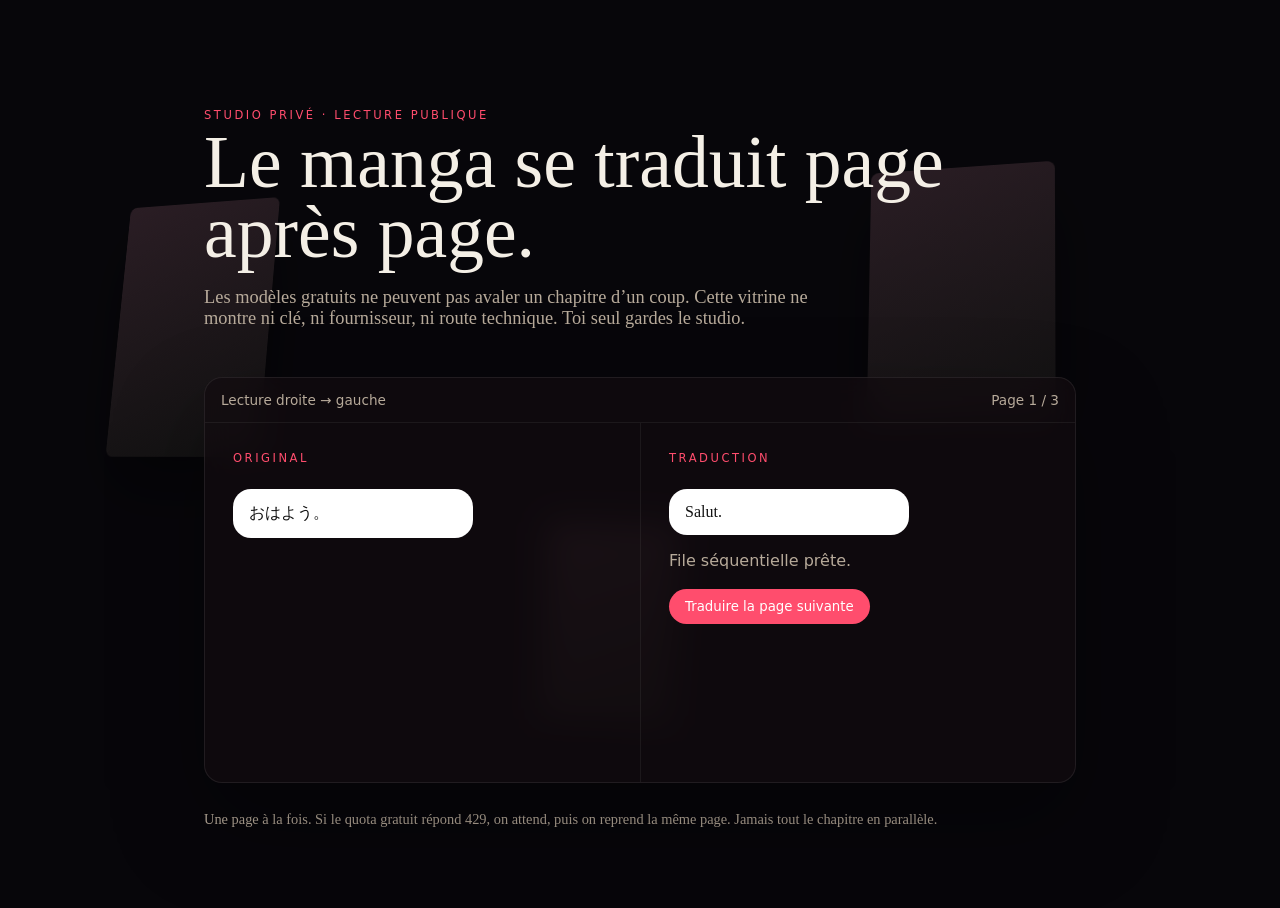
<file: site/public/index.html>
<!DOCTYPE html>
<html lang="fr">
<head>
<meta charset="utf-8" />
<meta name="viewport" content="width=device-width, initial-scale=1" />
<title>Manga Traducteur — lire, pas configurer</title>
<style>
  :root { color-scheme: dark; --ink:#f4efe6; --muted:#b7aa9a; --accent:#ff4d6d; --panel:rgba(18,12,16,.72); }
  * { box-sizing: border-box; }
  html, body { margin:0; min-height:100%; background:#07060a; color:var(--ink); font-family: Georgia, "Iowan Old Style", serif; }
  body { overflow-x:hidden; }
  .stage { position:fixed; inset:0; z-index:0; perspective:1200px; pointer-events:none; }
  .page3d {
    position:absolute; width:180px; height:260px; border-radius:8px;
    background: linear-gradient(160deg,#2a1d24,#111);
    box-shadow: 0 30px 80px rgba(0,0,0,.45);
    transform: rotateY(-18deg) rotateX(8deg);
    animation: float 9s ease-in-out infinite;
  }
  .page3d:nth-child(2) { left:68%; top:18%; animation-duration:11s; animation-delay:-2s; }
  .page3d:nth-child(1) { left:8%; top:22%; }
  .page3d:nth-child(3) { left:42%; top:58%; width:140px; height:200px; animation-duration:13s; }
  @keyframes float {
    0%,100% { transform: translate3d(0,0,0) rotateY(-18deg) rotateX(8deg); }
    50% { transform: translate3d(0,-28px,40px) rotateY(8deg) rotateX(2deg); }
  }
  @media (prefers-reduced-motion: reduce) { .page3d { animation:none; } }
  main { position:relative; z-index:1; max-width:920px; margin:0 auto; padding:12vh 24px 80px; }
  .kicker { letter-spacing:.22em; text-transform:uppercase; font-size:.72rem; color:var(--accent); font-family: system-ui, sans-serif; }
  h1 { font-weight:500; font-size:clamp(2.4rem,6vw,4.6rem); line-height:.95; margin:.4rem 0 1rem; }
  p.lead { color:var(--muted); font-size:1.15rem; max-width:38rem; }
  .reader {
    margin-top:48px; background:var(--panel); border:1px solid rgba(255,255,255,.08);
    border-radius:18px; overflow:hidden; backdrop-filter: blur(16px);
    box-shadow: 0 40px 90px rgba(0,0,0,.35);
  }
  .toolbar { display:flex; justify-content:space-between; gap:12px; padding:14px 16px; font-family:system-ui,sans-serif; font-size:.85rem; color:var(--muted); }
  .spread { display:grid; grid-template-columns:1fr 1fr; min-height:360px; }
  .panel { padding:28px; border-top:1px solid rgba(255,255,255,.06); }
  .panel + .panel { border-left:1px solid rgba(255,255,255,.06); }
  .bubble { background:#fff; color:#111; border-radius:18px; padding:14px 16px; max-width:240px; margin-top:24px; }
  button {
    appearance:none; border:0; background:var(--accent); color:white; border-radius:999px;
    padding:10px 16px; font-family:system-ui,sans-serif; cursor:pointer;
  }
  button:disabled { opacity:.45; cursor:progress; }
  .log { font-family:system-ui,sans-serif; color:var(--muted); min-height:1.4em; }
  footer { margin-top:28px; color:var(--muted); font-size:.9rem; }
</style>
</head>
<body>
<div class="stage" aria-hidden="true"><div class="page3d"></div><div class="page3d"></div><div class="page3d"></div></div>
<main>
  <div class="kicker">Studio privé · lecture publique</div>
  <h1>Le manga se traduit page après page.</h1>
  <p class="lead">Les modèles gratuits ne peuvent pas avaler un chapitre d’un coup. Cette vitrine ne montre ni clé, ni fournisseur, ni route technique. Toi seul gardes le studio.</p>
  <section class="reader" aria-label="Lecteur">
    <div class="toolbar"><span>Lecture droite → gauche</span><span id="count">Page 1 / 3</span></div>
    <div class="spread">
      <div class="panel"><div class="kicker">Original</div><div class="bubble" id="src">…</div></div>
      <div class="panel"><div class="kicker">Traduction</div><div class="bubble" id="dst">En attente</div><p class="log" id="log">File séquentielle prête.</p><button id="next" type="button">Traduire la page suivante</button></div>
    </div>
  </section>
  <footer>Une page à la fois. Si le quota gratuit répond 429, on attend, puis on reprend la même page. Jamais tout le chapitre en parallèle.</footer>
</main>
<script>
const pages = [
  { src: "おはよう。", dst: "Salut." },
  { src: "急ぐな。", dst: "Pas si vite." },
  { src: "次のページだ。", dst: "Page suivante." }
];
let i = 0; let busy = false;
const src = document.getElementById("src");
const dst = document.getElementById("dst");
const log = document.getElementById("log");
const count = document.getElementById("count");
const next = document.getElementById("next");
function paint() {
  src.textContent = pages[i].src;
  dst.textContent = i === 0 ? pages[0].dst : "En attente";
  count.textContent = "Page " + (i + 1) + " / " + pages.length;
}
paint();
next.addEventListener("click", () => {
  if (busy) return;
  busy = true; next.disabled = true;
  log.textContent = "Traduction de la page " + (i + 1) + " seulement…";
  dst.textContent = "…";
  setTimeout(() => {
    dst.textContent = pages[i].dst;
    log.textContent = "Page " + (i + 1) + " terminée. La suivante n’a pas été lancée en même temps.";
    i = Math.min(pages.length - 1, i + 1);
    if (i < pages.length - 1 || dst.textContent === pages[pages.length - 1].dst) {
      src.textContent = pages[i].src;
      count.textContent = "Page " + (i + 1) + " / " + pages.length;
    }
    busy = false; next.disabled = i === pages.length - 1 && dst.textContent === pages[i].dst;
  }, 900);
});
</script>
</body>
</html>
</file>
